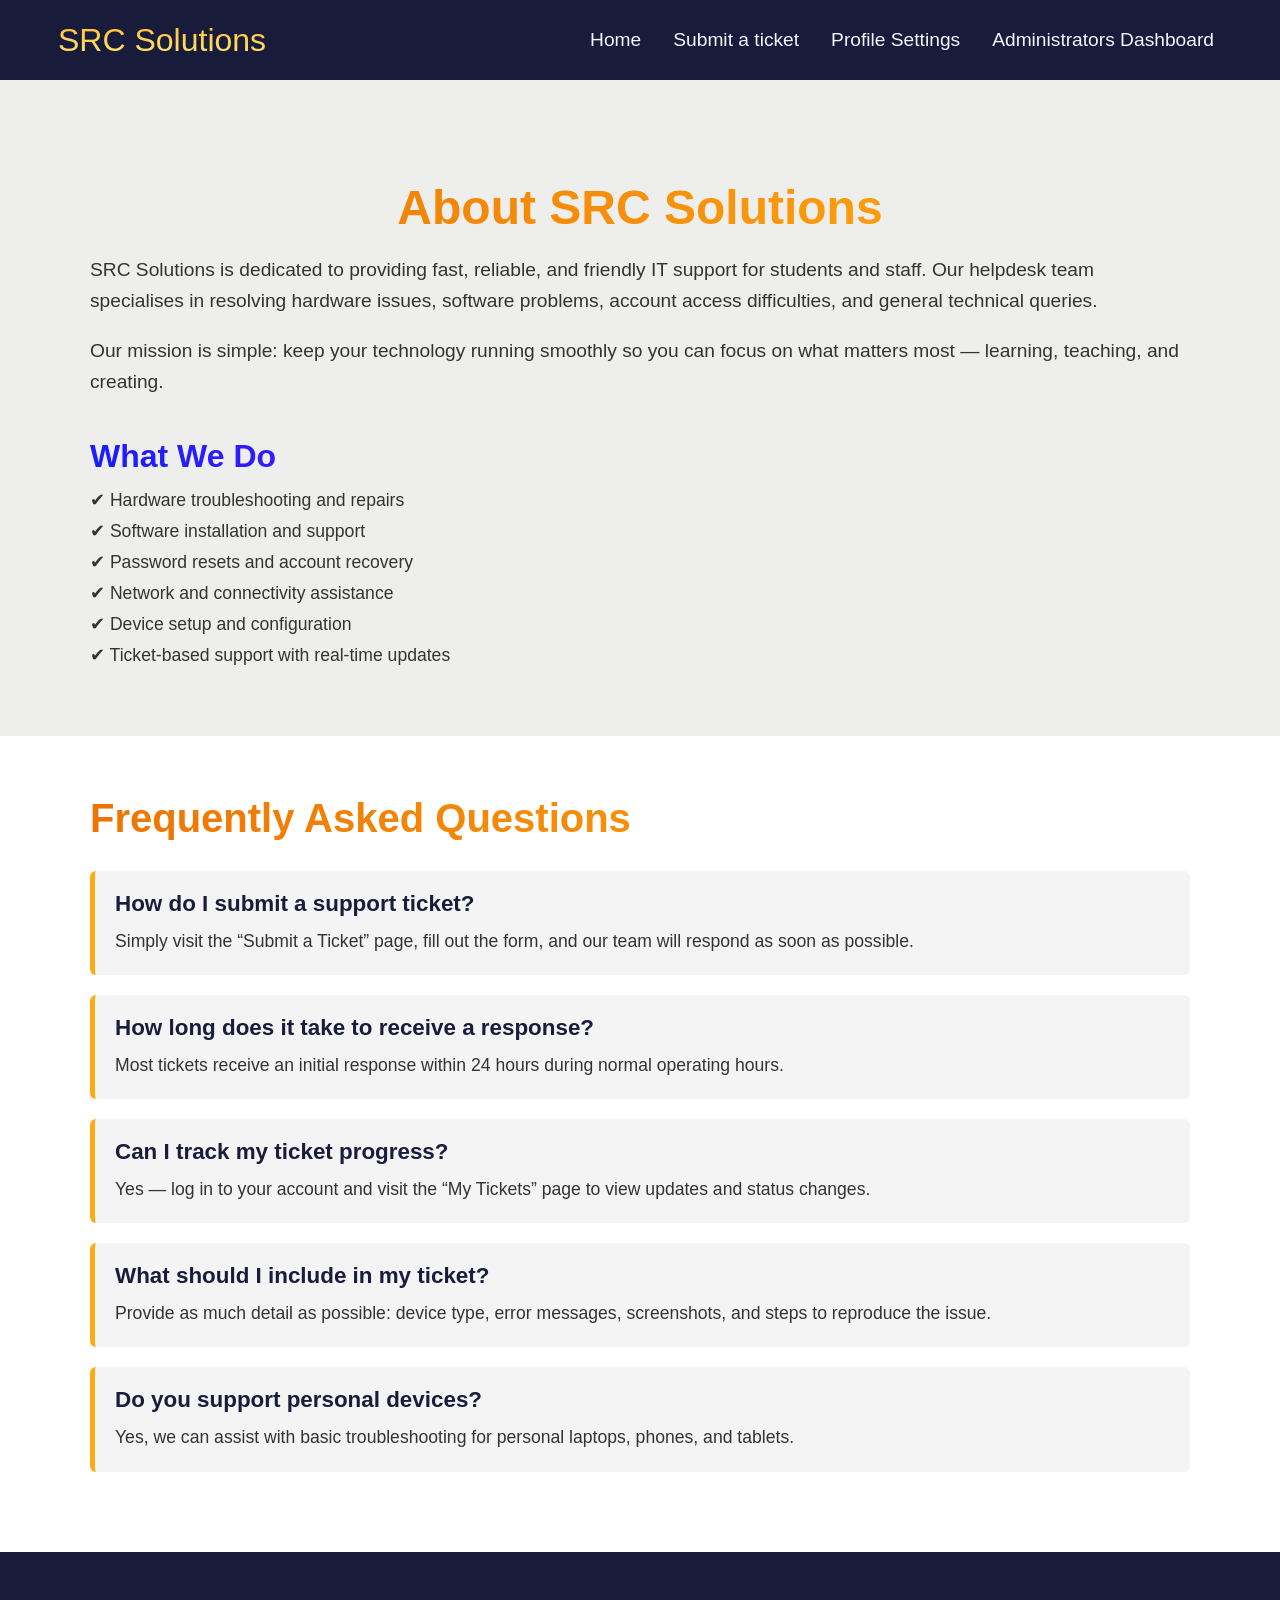
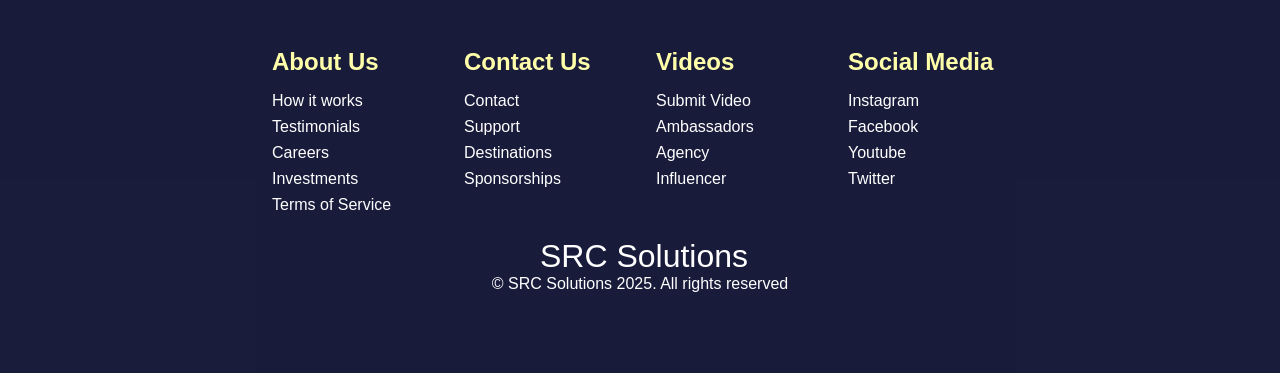
<file: aboutUs.html>
<!DOCTYPE html>
<html lang="en">
  <head>
    
    <meta charset="UTF-8" />
    <meta name="viewport" content="width=device-width, initial-scale=1.0" />
    <title>About Us - SRC Solutions IT HelpDesk</title>
    <link rel="stylesheet" href="syles.css" />
    
  </head>
 
 
  <body>
    <!-- Navbar for both mobile and desktop versions -->
    <nav class="navbar">
      <div class="navbar__container">
        <a href="index.html" id="navbar__logo"><i class="fas fa-gem"></i>SRC Solutions</a>
        <div class="navbar__toggle" id="mobile-menu">
          <span class="bar"></span> <span class="bar"></span>
          <span class="bar"></span>
        </div>
        <ul class="navbar__menu">
          <li class="navbar__item">
            <a href="index.html" class="navbar__links">Home</a>
          </li>
          <li class="navbar__item">
            <a href="ticket_form.html" class="navbar__links">Submit a ticket</a>
          </li>
          <li class="navbar__item">
            <a href="profile.php" class="navbar__links">Profile Settings</a>
          </li>
          
          <li class="navbar__item">
            <a href="adminDashboard.php" class="navbar__links">Administrators Dashboard</a>
          </li>
          
        </ul>
      </div>
    </nav>


    


    <!-- Main Content -->
    <section class="about-section" id="main-content">
        <div class="about-container">
            <h1>About SRC Solutions</h1>
            <p>
                SRC Solutions is dedicated to providing fast, reliable, and friendly IT support 
                for students and staff. Our helpdesk team specialises in resolving hardware issues, 
                software problems, account access difficulties, and general technical queries.
            </p>

            <p>
                Our mission is simple: keep your technology running smoothly so you can focus on 
                what matters most — learning, teaching, and creating.
            </p>

            <h2>What We Do</h2>
            <ul class="about-list">
                <li>✔ Hardware troubleshooting and repairs</li>
                <li>✔ Software installation and support</li>
                <li>✔ Password resets and account recovery</li>
                <li>✔ Network and connectivity assistance</li>
                <li>✔ Device setup and configuration</li>
                <li>✔ Ticket-based support with real-time updates</li>
            </ul>
        </div>
    </section>




    <!-- FAQ Section -->
    <section class="faq-section">
        <div class="faq-container">
            <h2>Frequently Asked Questions</h2>

            <div class="faq-item">
                <h3>How do I submit a support ticket?</h3>
                <p>Simply visit the “Submit a Ticket” page, fill out the form, and our team will respond as soon as possible.</p>
            </div>

            <div class="faq-item">
                <h3>How long does it take to receive a response?</h3>
                <p>Most tickets receive an initial response within 24 hours during normal operating hours.</p>
            </div>

            <div class="faq-item">
                <h3>Can I track my ticket progress?</h3>
                <p>Yes — log in to your account and visit the “My Tickets” page to view updates and status changes.</p>
            </div>

            <div class="faq-item">
                <h3>What should I include in my ticket?</h3>
                <p>Provide as much detail as possible: device type, error messages, screenshots, and steps to reproduce the issue.</p>
            </div>

            <div class="faq-item">
                <h3>Do you support personal devices?</h3>
                <p>Yes, we can assist with basic troubleshooting for personal laptops, phones, and tablets.</p>
            </div>
        </div>
    </section>






 <!-- Footer Section -->
    <div class="footer__container">
      <div class="footer__links">
        <div class="footer__link--wrapper">
          <div class="footer__link--items">
            <h2>About Us</h2>
            <a href="/sign__up">How it works</a> <a href="/">Testimonials</a>
            <a href="/">Careers</a> <a href="/">Investments</a>
            <a href="/">Terms of Service</a>
          </div>
          <div class="footer__link--items">
            <h2>Contact Us</h2>
            <a href="/">Contact</a> <a href="/">Support</a>
            <a href="/">Destinations</a> <a href="/">Sponsorships</a>
          </div>
        </div>
        <div class="footer__link--wrapper">
          <div class="footer__link--items">
            <h2>Videos</h2>
            <a href="/">Submit Video</a> <a href="/">Ambassadors</a>
            <a href="/">Agency</a> <a href="/">Influencer</a>
          </div>
          <div class="footer__link--items">
            <h2>Social Media</h2>
            <a href="/">Instagram</a> <a href="/">Facebook</a>
            <a href="/">Youtube</a> <a href="/">Twitter</a>
          </div>
        </div>
      </div>
      
      

          <div class="footer__logo">
            <a href="/" id="footer__logo"><i class="fas fa-gem"></i>SRC Solutions</a>
          </div>
          <p class="website__rights">© SRC Solutions 2025. All rights reserved</p>
         
      
        </div>
      </section>
    </div>
    
    <!-- Link to JavaScript file for the "navbar__toggle" which is the mobile menu  -->
    <script src="app.js"></script>
  </body>
</html>
</file>
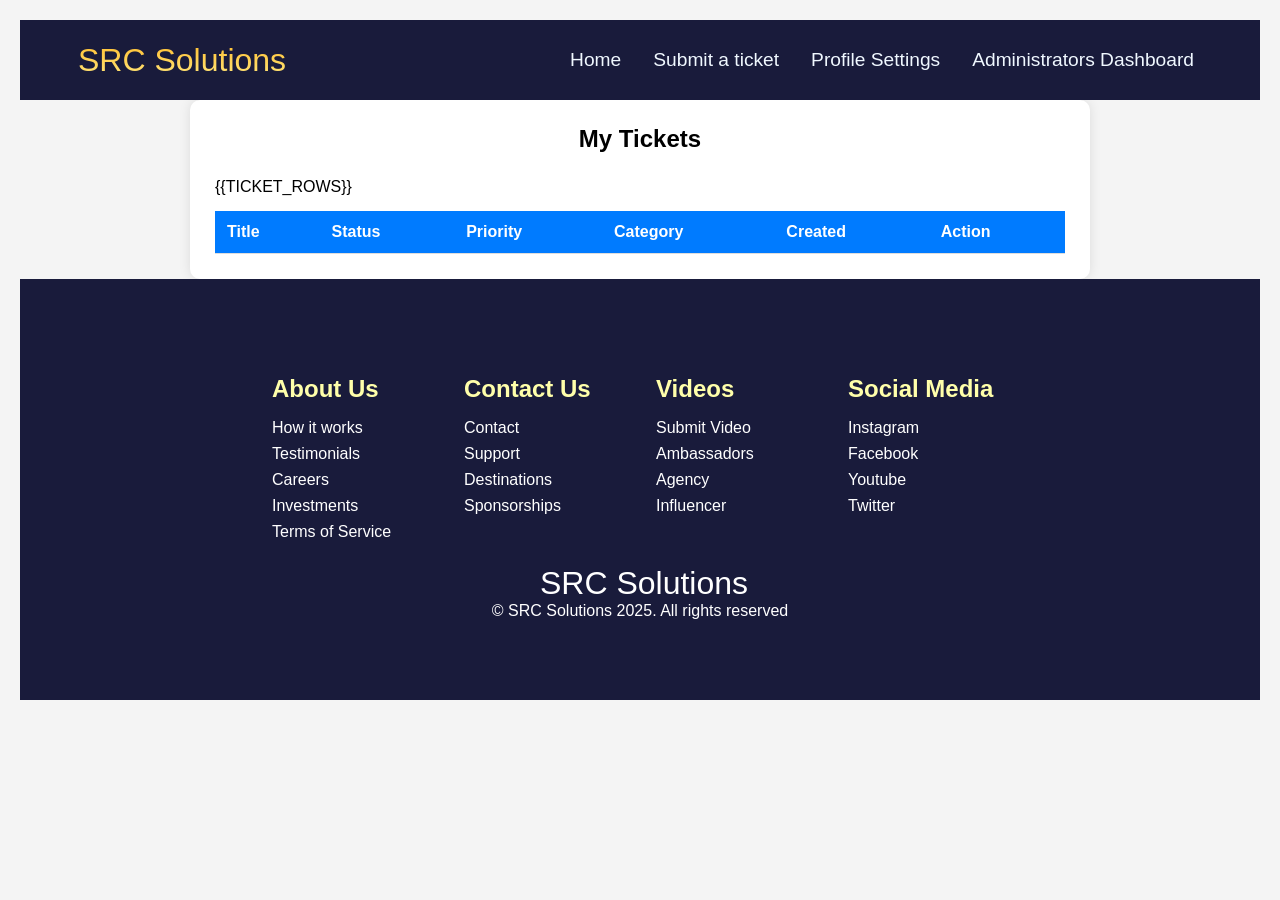
<file: myTickets.html>
<!DOCTYPE html>
<html lang="en">
  <head>
    
    <meta charset="UTF-8" />
    <meta name="viewport" content="width=device-width, initial-scale=1.0" />
    <title>My Submitted Tickets</title>
    <link rel="stylesheet" href="syles.css" />



   <style>
        /* Basic page styling */
        body {
            font-family: Arial, sans-serif;
            background: #f4f4f4;
            margin: 0;
            padding: 20px;
        }

        /* Main content container */
        .container {
            max-width: 900px;
            margin: 0 auto;
            background: #fff;
            padding: 25px;
            border-radius: 10px;
            box-shadow: 0 0 12px rgba(0,0,0,0.1);
        }

        h2 {
            text-align: center;
            margin-bottom: 25px;
        }

        /* Table layout */
        table {
            width: 100%;
            border-collapse: collapse;
            margin-top: 15px;
        }

        /* Table cells */
        th, td {
            padding: 12px;
            border-bottom: 1px solid #ddd;
            text-align: left;
        }

        /* Table header styling */
        th {
            background: #007bff;
            color: white;
        }

        /* Row hover effect */
        tr:hover {
            background: #f1f1f1;
        }

        /* Links inside table */
        a {
            color: #007bff;
            text-decoration: none;
        }

        a:hover {
            text-decoration: underline;
        }

        /* Back button styling */
        .back-btn {
            display: block;
            margin-top: 20px;
            text-align: center;
            color: #333;
            text-decoration: none;
        }
    </style>

  </head>
 
 
  <body>
    <!-- Navbar for both mobile and desktop versions -->
    <nav class="navbar">
      <div class="navbar__container">
        <a href="index.html" id="navbar__logo"><i class="fas fa-gem"></i>SRC Solutions</a>
        <div class="navbar__toggle" id="mobile-menu">
          <span class="bar"></span> <span class="bar"></span>
          <span class="bar"></span>
        </div>
        <ul class="navbar__menu">
          <li class="navbar__item">
            <a href="index.html" class="navbar__links">Home</a>
          </li>
          <li class="navbar__item">
            <a href="ticket_form.html" class="navbar__links">Submit a ticket</a>
          </li>
          <li class="navbar__item">
            <a href="profile.php" class="navbar__links">Profile Settings</a>
          </li>
          
          <li class="navbar__item">
            <a href="adminDashboard.php" class="navbar__links">Administrators Dashboard</a>
          </li>
          
        </ul>
      </div>
    </nav>





    <div class="container">
    <h2>My Tickets</h2>

    <!-- Ticket table header -->
    <table>
        <tr>
            <th>Title</th>        <!-- Ticket title -->
            <th>Status</th>       <!-- Open / Closed -->
            <th>Priority</th>     <!-- Low / Medium / High -->
            <th>Category</th>     <!-- Technical / Billing / General -->
            <th>Created</th>      <!-- Date submitted -->
            <th>Action</th>       <!-- View button -->
        </tr>

        <!-- Dynamic ticket rows inserted by PHP -->
      {{TICKET_ROWS}}
    </table>
</div>




    











    <!-- Footer Section -->
    <div class="footer__container">
      <div class="footer__links">
        <div class="footer__link--wrapper">
          <div class="footer__link--items">
            <h2>About Us</h2>
            <a href="/sign__up">How it works</a> <a href="/">Testimonials</a>
            <a href="/">Careers</a> <a href="/">Investments</a>
            <a href="/">Terms of Service</a>
          </div>
          <div class="footer__link--items">
            <h2>Contact Us</h2>
            <a href="/">Contact</a> <a href="/">Support</a>
            <a href="/">Destinations</a> <a href="/">Sponsorships</a>
          </div>
        </div>
        <div class="footer__link--wrapper">
          <div class="footer__link--items">
            <h2>Videos</h2>
            <a href="/">Submit Video</a> <a href="/">Ambassadors</a>
            <a href="/">Agency</a> <a href="/">Influencer</a>
          </div>
          <div class="footer__link--items">
            <h2>Social Media</h2>
            <a href="/">Instagram</a> <a href="/">Facebook</a>
            <a href="/">Youtube</a> <a href="/">Twitter</a>
          </div>
        </div>
      </div>
      
      

          <div class="footer__logo">
            <a href="/" id="footer__logo"><i class="fas fa-gem"></i>SRC Solutions</a>
          </div>
          <p class="website__rights">© SRC Solutions 2025. All rights reserved</p>
         
      
        </div>
      </section>
    </div>
    

    <!-- Link to JavaScript file for the "navbar__toggle" which is the mobile menu  -->
    <script src="app.js"></script>
</body>
</html>
</file>
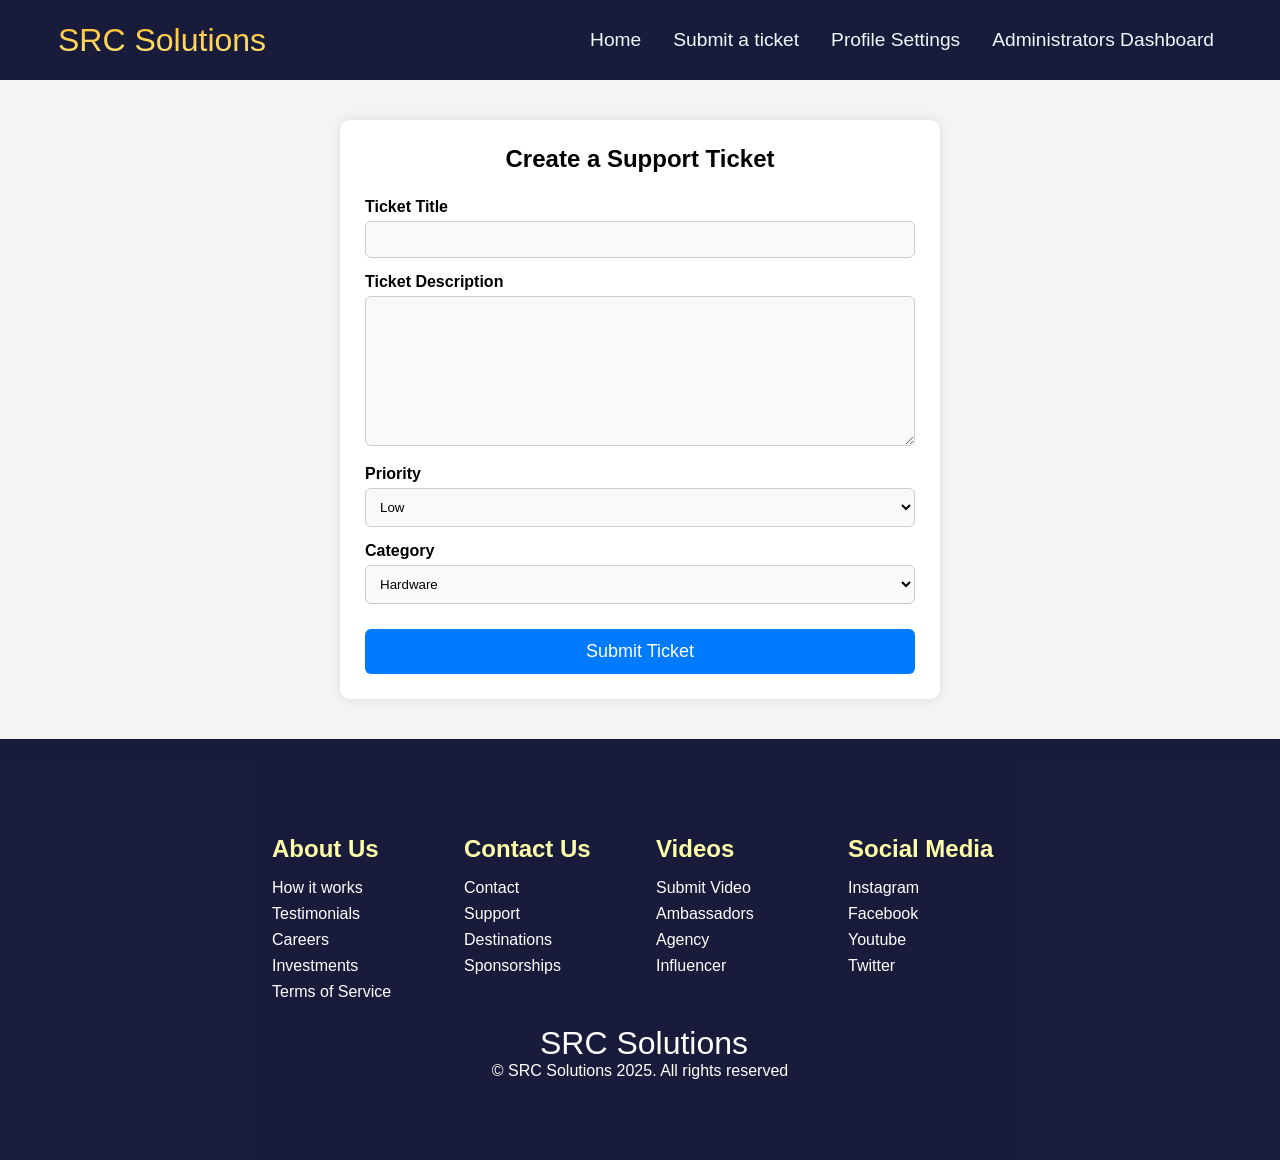
<file: ticket_form.html>
<!DOCTYPE html>
<html lang="en">
<head>
    <meta charset="UTF-8" />
    <meta name="viewport" content="width=device-width, initial-scale=1.0" />
    <title>Ticket Submission Form</title>
    
    
    <link rel="stylesheet" href="syles.css" />


    <style>
        /* Basic page styling */
        body {
            font-family: Arial, sans-serif;
            background: #f4f4f4;
            margin: 0;
            padding: 0;
        }

        /* Main form container */
        .container {
            max-width: 600px;
            margin: 40px auto;
            background: #fff;
            padding: 25px;
            border-radius: 10px;
            box-shadow: 0 0 12px rgba(0,0,0,0.1);
        }

        h2 {
            text-align: center;
            margin-bottom: 25px;
        }

        /* Label styling */
        label {
            font-weight: bold;
            display: block;
            margin-top: 15px;
        }

        /* Input, textarea, dropdown styling */
        input[type="text"],
        textarea,
        select {
            width: 100%;
            padding: 10px;
            margin-top: 5px;
            border-radius: 6px;
            border: 1px solid #ccc;
            background: #f9f9f9;
        }

        textarea {
            height: 150px;
            resize: vertical; /* Allows vertical resizing only */
        }

        /* Submit button styling */
        .submit-btn {
            width: 100%;
            padding: 12px;
            margin-top: 25px;
            background: #007bff;
            color: white;
            border: none;
            border-radius: 6px;
            font-size: 18px;
            cursor: pointer;
        }

        .submit-btn:hover {
            background: #0056b3; /* Darker blue on hover */
        }

        /* Back link styling */
        .back-btn {
            display: block;
            text-align: center;
            margin-top: 15px;
            color: #333;
            text-decoration: none;
        }
    </style>







</head>
<body>

     <!-- Navbar for both mobile and desktop versions -->
    <nav class="navbar">
      <div class="navbar__container">
        <a href="index.html" id="navbar__logo"><i class="fas fa-gem"></i>SRC Solutions</a>
        <div class="navbar__toggle" id="mobile-menu">
          <span class="bar"></span> <span class="bar"></span>
          <span class="bar"></span>
        </div>
        <ul class="navbar__menu">
          <li class="navbar__item">
            <a href="index.html" class="navbar__links">Home</a>
          </li>
          <li class="navbar__item">
            <a href="ticket_form.html" class="navbar__links">Submit a ticket</a>
          </li>
          <li class="navbar__item">
            <a href="profile.php" class="navbar__links">Profile Settings</a>
          </li>
          
          <li class="navbar__item">
            <a href="adminDashboard.php" class="navbar__links">Administrators Dashboard</a>
          </li>
          
        </ul>
      </div>
    </nav>


    
    <!-- Ticket Submission Form -->


        <div class="container">
    <h2>Create a Support Ticket</h2>

    <!-- Ticket submission form -->
    <form action="ticket_submit.php" method="POST">

        <!-- Ticket title input -->
        <label for="title">Ticket Title</label>
        <input type="text" id="title" name="title" required>

        <!-- Ticket description input -->
        <label for="description">Ticket Description</label>
        <textarea id="description" name="description" required></textarea>

        <!-- Priority dropdown -->
        <label for="priority">Priority</label>
        <select id="priority" name="priority" required>
            <option value="Low">Low</option>
            <option value="Medium">Medium</option>
            <option value="High">High</option>
        </select>

        <!-- Category dropdown -->
        <label for="category">Category</label>
        <select id="category" name="category" required>
    <option value="Hardware">Hardware</option>
    <option value="Software">Software</option>
    <option value="Other">Other (please specify in description)</option>
</select>


        <!-- Submit button -->
        <button type="submit" class="submit-btn">Submit Ticket</button>
    </form>

</div>



















     <!-- Footer Section -->
    <div class="footer__container">
      <div class="footer__links">
        <div class="footer__link--wrapper">
          <div class="footer__link--items">
            <h2>About Us</h2>
            <a href="/sign__up">How it works</a> <a href="/">Testimonials</a>
            <a href="/">Careers</a> <a href="/">Investments</a>
            <a href="/">Terms of Service</a>
          </div>
          <div class="footer__link--items">
            <h2>Contact Us</h2>
            <a href="/">Contact</a> <a href="/">Support</a>
            <a href="/">Destinations</a> <a href="/">Sponsorships</a>
          </div>
        </div>
        <div class="footer__link--wrapper">
          <div class="footer__link--items">
            <h2>Videos</h2>
            <a href="/">Submit Video</a> <a href="/">Ambassadors</a>
            <a href="/">Agency</a> <a href="/">Influencer</a>
          </div>
          <div class="footer__link--items">
            <h2>Social Media</h2>
            <a href="/">Instagram</a> <a href="/">Facebook</a>
            <a href="/">Youtube</a> <a href="/">Twitter</a>
          </div>
        </div>
      </div>
      
      

          <div class="footer__logo">
            <a href="/" id="footer__logo"><i class="fas fa-gem"></i>SRC Solutions</a>
          </div>
          <p class="website__rights">© SRC Solutions 2025. All rights reserved</p>
         
      
        </div>
      </section>
    </div>
    

    <!-- Link to JavaScript file for the "navbar__toggle" which is the mobile menu  -->
    <script src="app.js"></script>
</body>
</html>
</file>
<file: syles.css>
* {
  box-sizing: border-box;
  margin: 0;
  padding: 0;
  font-family: 'Kumbh Sans', sans-serif;
}

.navbar {
  background: #181a3afd;
  height: 80px;
  display: flex;
  justify-content: center;
  align-items: center;
  font-size: 1.2rem;
  position: sticky;
  top: 0;
  z-index: 999;
}

.navbar__container {
  display: flex;
  justify-content: space-between;
  height: 80px;
  z-index: 1;
  width: 100%;
  max-width: 1300px;
  margin-right: auto;
  margin-left: auto;
  padding-right: 50px;
  padding-left: 50px;
}

#navbar__logo {
  background-color: orange;
  background-image: linear-gradient(to top, #ffa 0%, #ffa500 100%);
  background-size: 100%;
  -webkit-background-clip: text;
  -moz-background-clip: text;
  -webkit-text-fill-color: transparent;
  -moz-text-fill-color: transparent;
  display: flex;
  align-items: center;
  cursor: pointer;
  text-decoration: none;
  font-size: 2rem;
}

.fa-gem {
  margin-right: 0.5rem;
}

.navbar__menu {
  display: flex;
  align-items: center;
  list-style: none;
  text-align: center;
}

.navbar__item {
  height: 80px;
}

.navbar__links {
  color: aliceblue;
  display: flex;
  align-items: center;
  justify-content: center;
  text-decoration: none;
  padding: 0 1rem;
  height: 100%;
}



.button {
  display: flex;
  justify-content: center;
  align-items: center;
  text-decoration: none;
  padding: 10px 20px;
  height: 100%;
  width: 100%;
  border: none;
  outline: none;
  border-radius: 4px;
  background: orange;
  color: #fff;
}

.button:hover {
  background: #4837ff;
  transition: all 0.3s ease;
}

.navbar__links:hover {
  color: darkorchid;
  transition: all 0.3s ease;
}

@media screen and (max-width: 960px) {
  .navbar__container {
    display: flex;
    justify-content: space-between;
    height: 80px;
    z-index: 1;
    width: 100%;
    max-width: 1300px;
    padding: 0;
  }

  .navbar__menu {
    display: grid;
    grid-template-columns: auto;
    margin: 0;
    width: 100%;
    position: absolute;
    top: -1000px;
    opacity: 1;
    transition: all 0.5s ease;
    height: 50vh;
    z-index: -1;
  }

  .navbar__menu.active {
    background: #181a3afd;
    top: 100%;
    opacity: 1;
    transition: all 0.5s ease;
    z-index: 99;
    height: 50vh;
    font-size: 1.6rem;
  }

  #navbar__logo {
    padding-left: 25px;
  }

  .navbar__toggle .bar {
    width: 25px;
    height: 3px;
    margin: 5px auto;
    transition: all 0.3s ease-in-out;
    background: #ffa;
  }

  .navbar__item {
    width: 100%;
  }

  .navbar__links {
    text-align: center;
    padding: 2rem;
    width: 100%;
    display: table;
  }

  .navbar__btn {
    padding-bottom: 2rem;
  }

  .button {
    display: flex;
    justify-content: center;
    align-items: center;
    width: 80%;
    height: 80px;
    margin: 0;
  }

  #mobile-menu {
    position: absolute;
    top: 20%;
    right: 5%;
    transform: translate(5%, 20%);
  }

  .navbar__toggle .bar {
    display: block;
    cursor: pointer;
  }

  #mobile-menu.is-active .bar:nth-child(2) {
    opacity: 0;
  }

  #mobile-menu.is-active .bar:nth-child(1) {
    transform: translateY(8px) rotate(45deg);
  }

  #mobile-menu.is-active .bar:nth-child(3) {
    transform: translateY(-8px) rotate(-45deg);
  }
}

/* Main Content CSS */
.main {
  background-color: #fff;
}

.main__container {
  display: grid;
  grid-template-columns: 1fr 1fr;
  align-items: center;
  justify-self: center;
  margin: 0 auto;
  height: 90vh;
  background-color: rgb(238, 238, 237);
  z-index: 1;
  width: 100%;
  max-width: 1300px;
  padding-right: 50px;
  padding-left: 50px;
}

.main__content {
  color: black;
  width: 100%;
}

.main__content h1 {
  font-size: 4rem;
  background-color: orange;
  background-image: linear-gradient(to top, rgb(238, 116, 2) 0%, #ffa600ec 100%);
  background-size: 100%;
  -webkit-background-clip: text;
  -moz-background-clip: text;
  -webkit-text-fill-color: transparent;
  -moz-text-fill-color: transparent;
}

.main__content h2 {
  font-size: 4rem;
  margin-top: 10px;
  background-color: orange;
  background-image: linear-gradient(-20deg, rgb(25, 29, 255) 0%, #ae00ffec 100%);
  background-size: 100%;
  -webkit-background-clip: text;
  -moz-background-clip: text;
  -webkit-text-fill-color: transparent;
  -moz-text-fill-color: transparent;
}

.main__content p {
  margin-top: 1rem;
  font-size: 2rem;
  font-weight: 700;
}

.main__btn {
  font-size: 1rem;
  background-image: linear-gradient(to top, rgb(238, 116, 2) 0%, #ffa600ec 100%);
  padding: 14px 32px;
  border: none;
  border-radius: 4px;
  color: #fff;
  margin-top: 2rem;
  cursor: pointer;
  position: relative;
  transition: all 0.35s;
  outline: none;
}

.main__btn a {
  position: relative;
  z-index: 2;
  color: #fff;
  text-decoration: none;
}

.main__btn:after {
  position: absolute;
  content: '';
  top: 0;
  left: 0;
  width: 0;
  height: 100%;
  background: #4837ff;
  transition: all 0.35s;
  border-radius: 4px;
}

.main__btn:hover {
  color: #fff;
}

.main__btn:hover:after {
  width: 100%;
}

.main__img--container {
  text-align: center;
}

#main__img {
  height: 80%;
  width: 80%;
}

/* Mobile Responsive */
@media screen and (max-width: 768px) {
  .main__container {
    display: grid;
    grid-template-columns: auto;
    align-items: center;
    justify-self: center;
    width: 100%;
    margin: 0 auto;
    height: 90vh;
  }

  .main__content {
    text-align: center;
    margin-bottom: 4rem;
  }

  .main__content h1 {
    font-size: 2.5rem;
    margin-top: 2rem;
  }

  .main__content h2 {
    font-size: 3rem;
  }

  .main__content p {
    margin-top: 1rem;
    font-size: 1.5rem;
  }
}

@media screen and (max-width: 480px) {
  .main__content h1 {
    font-size: 2rem;
    margin-top: 3rem;
  }

  .main__content h2 {
    font-size: 2rem;
  }

  .main__content p {
    margin-top: 2rem;
    font-size: 1.5rem;
  }

  .main__btn {
    padding: 12px 36px;
    margin: 2.5rem 0;
  }
}

/* Services Section */
.services {
  background: rgb(238, 238, 237);
  display: flex;
  flex-direction: column;
  justify-content: center;
  align-items: center;
  height: 100vh;
}

.services h1 {
  background-color: orange;
  background-image: linear-gradient(
    to right,
    #ffa600ec 100%,
  );
  background-size: 100%;
  -webkit-background-clip: text;
  -moz-background-clip: text;
  -webkit-text-fill-color: transparent;
  -moz-text-fill-color: transparent;
  margin-bottom: 5rem;
  font-size: 2.5rem;
}

.services__container {
  display: flex;
  justify-content: center;
  flex-wrap: wrap;
}

.services__card {
  margin: 1rem;
  height: 525px;
  width: 400px;
  border-radius: 4px;
 
  background-image: linear-gradient(to bottom, rgba(247, 240, 240, 0) 0%,
    rgb(114, 112, 107)100%), url('images/brokenscreenMac.jpg');
  
    background-size: cover;
  position: relative;
  color: #fff;
}

.services__card:before {
  opacity: 0.2;
}

.services__card:nth-child(2) {
  background-image: linear-gradient(to bottom, rgba(0,0,0,0) 0%,
    rgb(114, 112, 107)100%), url(images/ITImage.jpg);
}

.services__card:nth-child(3) {
  background-image: linear-gradient(to bottom, rgba(0,0,0,0) 0%,
    rgb(114, 112, 107)100%), url(images/code-screen.jpg);
}

.services__card h2 {
  position: absolute;
  top: 350px;
  left: 30px;
}

.services__card p {
  position: absolute;
  top: 400px;
  left: 30px;
}

.services__card button {
  color: #fff;
  padding: 10px 20px;
  border: none;
  outline: none;
  border-radius: 4px;
  background: #ffa500;
  position: absolute;
  top: 440px;
  left: 30px;
  font-size: 1rem;
}

.services__card button:hover {
  cursor: pointer;
}

.services__card:hover {
  transform: scale(1.075);
  transition: 0.2s ease-in;
  cursor: pointer;
}

@media screen and (max-width: 960px) {
  .services {
    height: 1600px;
  }

  .services h1 {
    font-size: 2rem;
    margin-top: 12rem;
  }
}

@media screen and (max-width: 480px) {
  .services {
    height: 1400px;
  }

  .services h1 {
    font-size: 1.2rem;
  }

  .services__card {
    width: 300px;
  }
}

/* Footer section CSS */
.footer__container {
  background-color: #181a3afd;
  padding: 5rem 0;
  display: flex;
  flex-direction: column;
  justify-content: center;
  align-items: center;
}

#footer__logo {
  color: white;
  display: flex;
  align-items: center;
  cursor: pointer;
  text-decoration: none;
  font-size: 2rem;
}

.footer__links {
  width: 100%;
  max-width: 1000px;
  display: flex;
  justify-content: center;
}

.footer__link--wrapper {
  display: flex;
}

.footer__link--items {
  display: flex;
  flex-direction: column;
  align-items: flex-start;
  margin: 16px;
  text-align: left;
  width: 160px;
  box-sizing: border-box;
}

.footer__link--items h2 {
  margin-bottom: 16px;
}

.footer__link--items > h2 {
  color: #ffa;
}

.footer__link--items a {
  color: #fff;
  text-decoration: none;
  margin-bottom: 0.5rem;
}

.footer__link--items a:hover {
  color: rgb(90, 62, 214);
  transition: 0.3s ease-out;
}


/* company logo and website copywrite disclaimer */

.website__rights {
  color: #fff;
}

@media screen and (max-width: 820px) {
  .footer__links {
    padding-top: 2rem;
  }

  #footer__logo {
    margin-bottom: 2rem;
    color: white;
  }

  .website__rights {
    margin-bottom: 2rem;
  }

  .footer__link--wrapper {
    flex-direction: column;
  }

  .social__media--wrap {
    flex-direction: column;
  }
}

@media screen and (max-width: 480px) {
  .footer__link--items {
    margin: 0;
    padding: 10px;
    width: 100%;
  }
}



/* This is the admin dashboard styling */

.table-container {
    width: 100%;
    margin-top: 20px;
    overflow-x: auto;
}

.ticket-table {
    width: 100%;
    border-collapse: collapse;
    font-size: 16px;
}

.ticket-table th {
    background: #f4f4f4;
    text-align: left;
    padding: 12px;
    font-weight: bold;
}

.ticket-table td {
    padding: 12px;
    border-bottom: 1px solid #ddd;
}

/* Status badges */
.status-open {
    color: #0a7a0a;
    font-weight: bold;
}

.status-closed {
    color: #b30000;
    font-weight: bold;
}

.status-pending {
    color: #b8860b;
    font-weight: bold;
}

/* Buttons */
.view-btn,
.action-btn {
    padding: 6px 12px;
    border-radius: 4px;
    text-decoration: none;
    font-size: 14px;
    margin-right: 6px;
}

.view-btn {
    background: #007bff;
    color: white;
}

.close-btn {
    background: #d9534f;
    color: white;
}

.reopen-btn {
    background: #5cb85c;
    color: white;
}


.admin-filter-bar {
    margin-bottom: 20px;
    display: flex;
    gap: 10px;
}

.admin-filter-bar input,
.admin-filter-bar select {
    padding: 8px;
    font-size: 14px;
}

.admin-filter-bar button {
    padding: 8px 14px;
    background: #007bff;
    color: white;
    border: none;
    border-radius: 4px;
    cursor: pointer;
}

.admin-filter-bar button:hover {
    background: #0056b3;
}




/* About Us Styling */

.about-section {
    background: rgb(238, 238, 237);
    padding: 60px 20px;
    display: flex;
    justify-content: center;
}

.about-container {
    max-width: 1100px;
    width: 100%;
    text-align: left;
}

.about-container h1 {
    font-size: 3rem;
    margin-bottom: 20px;
    background-image: linear-gradient(to right, rgb(238, 116, 2), #ffa600ec);
    -webkit-background-clip: text;
    -webkit-text-fill-color: transparent;
}

.about-container h2 {
    font-size: 2rem;
    margin-top: 40px;
    margin-bottom: 15px;
    background-image: linear-gradient(to right, rgb(25, 29, 255), #ae00ffec);
    -webkit-background-clip: text;
    -webkit-text-fill-color: transparent;
}

.about-container p {
    font-size: 1.2rem;
    margin-bottom: 20px;
    line-height: 1.6;
    color: #333;
}

.about-list {
    list-style: none;
    padding-left: 0;
}

.about-list li {
    font-size: 1.1rem;
    margin-bottom: 10px;
    color: #333;
}



/* FAQ's section Styling */

.faq-section {
    background: #fff;
    padding: 60px 20px;
    display: flex;
    justify-content: center;
}

.faq-container {
    max-width: 1100px;
    width: 100%;
}

.faq-container h2 {
    font-size: 2.5rem;
    margin-bottom: 30px;
    background-image: linear-gradient(to right, rgb(238, 116, 2), #ffa600ec);
    -webkit-background-clip: text;
    -webkit-text-fill-color: transparent;
}

.faq-item {
    background: #f4f4f4;
    padding: 20px;
    border-radius: 6px;
    margin-bottom: 20px;
    border-left: 5px solid #ffa600ec;
}

.faq-item h3 {
    font-size: 1.4rem;
    margin-bottom: 10px;
    color: #181a3afd;
}

.faq-item p {
    font-size: 1.1rem;
    color: #333;
    line-height: 1.6;
}


/* FAQ and About us mobile response */

@media screen and (max-width: 768px) {
    .about-container h1 {
        font-size: 2.5rem;
    }

    .about-container h2,
    .faq-container h2 {
        font-size: 2rem;
    }

    .faq-item h3 {
        font-size: 1.2rem;
    }
}


/* styling for the Help Guides Page (helpGuides.php) */

/* Page Title */
h1 {
    text-align: center;
    margin-top: 40px;
    font-size: 3rem;
    background-image: linear-gradient(to right, rgb(238, 116, 2), #ffa600ec);
    -webkit-background-clip: text;
    -webkit-text-fill-color: transparent;
}

/* Section Headings */
.guides-container h2,
.upload-section h2 {
    font-size: 2rem;
    margin-bottom: 20px;
    background-image: linear-gradient(to right, rgb(25, 29, 255), #ae00ffec);
    -webkit-background-clip: text;
    -webkit-text-fill-color: transparent;
}

/* Upload Section (Admins Only) */
.upload-section {
    max-width: 900px;
    margin: 40px auto;
    padding: 25px;
    background: #f4f4f4;
    border-radius: 8px;
    border-left: 5px solid #ffa600ec;
}

.upload-section label {
    display: block;
    margin-top: 15px;
    font-weight: bold;
    color: #333;
}

.upload-section input[type="text"],
.upload-section textarea,
.upload-section input[type="file"] {
    width: 100%;
    padding: 10px;
    margin-top: 6px;
    border: 1px solid #ccc;
    border-radius: 4px;
}

.upload-section button {
    margin-top: 20px;
    padding: 12px 20px;
    background-image: linear-gradient(to right, rgb(238, 116, 2), #ffa600ec);
    border: none;
    border-radius: 4px;
    color: white;
    cursor: pointer;
    font-size: 1rem;
    transition: 0.3s ease;
}

.upload-section button:hover {
    background-image: linear-gradient(to right, #4837ff, #6a4bff);
}




.guide-card:hover {
    transform: scale(1.02);
}

.guide-card h3 {
    font-size: 1.4rem;
    margin-bottom: 10px;
    color: #181a3afd;
}

.guide-card p {
    font-size: 1.1rem;
    color: #333;
    margin-bottom: 15px;
}

/* Download Button */
.guide-card a {
    display: inline-block;
    padding: 10px 16px;
    background: #007bff;
    color: white;
    border-radius: 4px;
    text-decoration: none;
    transition: 0.3s ease;
}

.guide-card a:hover {
    background: #0056b3;
}

/* Mobile Design */
@media screen and (max-width: 768px) {
    h1 {
        font-size: 2.2rem;
    }

    .upload-section,
    .guides-container {
        padding: 15px;
    }

    .guide-card {
        padding: 15px;
    }
}



/* stying for the edit and delete buttons for the file repository */

.admin-controls {
    margin-top: 10px;
}

.admin-controls a {
    display: inline-block;
    padding: 8px 14px;
    margin-right: 8px;
    border-radius: 4px;
    text-decoration: none;
    color: white;
    font-size: 0.9rem;
    transition: 0.3s ease;
}

.edit-btn {
    background: #28a745; /* green */
}

.edit-btn:hover {
    background: #1e7e34;
}

.delete-btn {
    background: #dc3545; /* red */
}

.delete-btn:hover {
    background: #a71d2a;
}


.guides-container {
    display: flex;
    flex-direction: column;
    gap: 20px;
    max-width: 900px;
    margin: 40px auto;
    padding: 20px;
}


.guide-card {
    background: #ffffff;
    padding: 20px;
    border-radius: 8px;
    border-left: 5px solid #181a3afd;
    box-shadow: 0 2px 6px rgba(0,0,0,0.1);
    transition: transform 0.2s ease;
}

.guide-card h3 {
    margin-top: 0;
}

.admin-controls {
    margin-top: 15px;
    display: flex;
    gap: 10px;
}



/* Mobile responsiveness for ticket action buttons */
@media screen and (max-width: 768px) {
    .ticket-actions {
        display: flex;
        flex-direction: column;
        gap: 10px;
        width: 100%;
    }

    .ticket-actions a {
        width: 100%;
        text-align: center;
        padding: 12px;
        font-size: 1rem;
    }
}


/* Allow table cells to wrap content on mobile
@media screen and (max-width: 768px) {
    table td {
        white-space: normal !important;
    }

    .ticket-actions {
        display: flex;
        flex-direction: column;
        gap: 10px;
        width: 100%;
    }

    .ticket-actions a {
        width: 100%;
        text-align: center;
        padding: 12px;
        font-size: 1rem;
    }
} */
</file>
